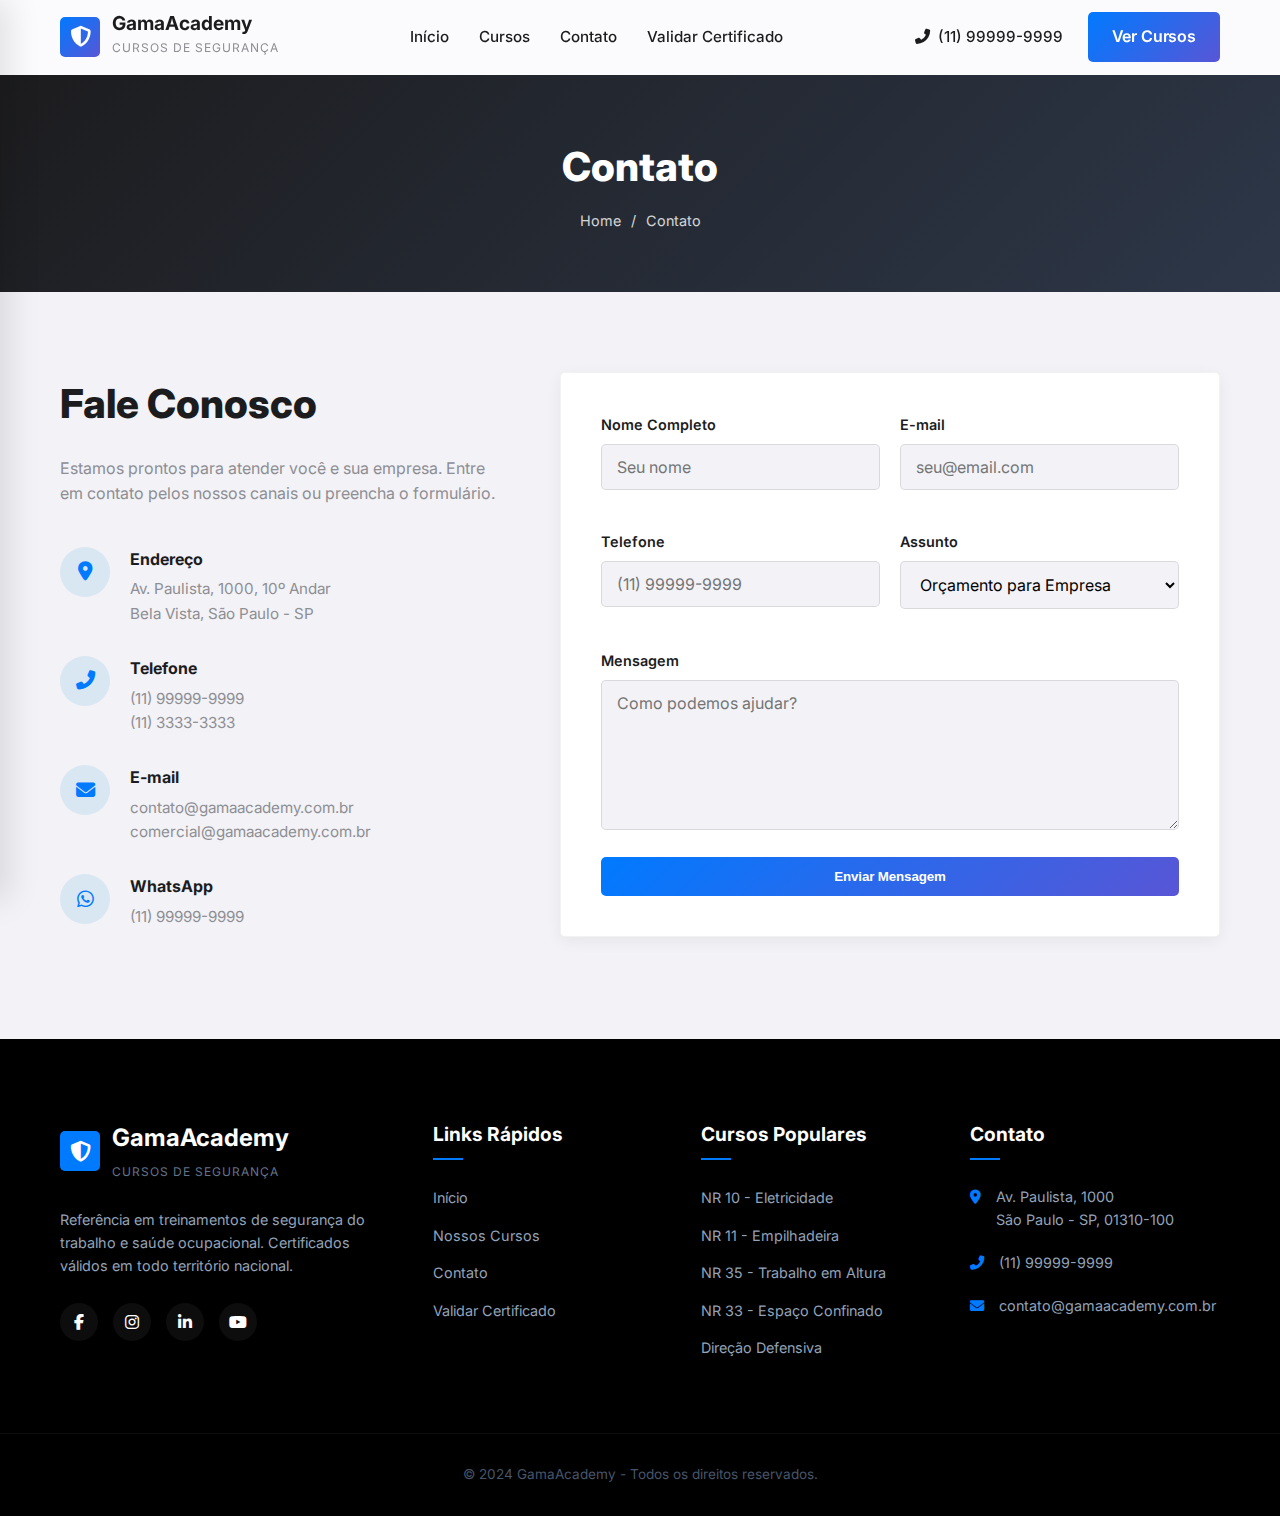
<file: contato.html>
<!DOCTYPE html>
<html lang="pt-BR">

<head>
    <meta charset="UTF-8">
    <meta name="viewport" content="width=device-width, initial-scale=1.0">
    <title>Contato - GamaAcademy</title>
    <link rel="stylesheet" href="style.css">
    <link rel="manifest" href="manifest.json">
    <meta name="theme-color" content="#0088cc">
    <link href="https://fonts.googleapis.com/css2?family=Inter:wght@400;500;600;700&display=swap" rel="stylesheet">
    <link rel="stylesheet" href="https://cdnjs.cloudflare.com/ajax/libs/font-awesome/6.4.0/css/all.min.css">
</head>

<body>
    <header class="header">
        <div class="container header-container">
            <div class="logo">
                <div class="logo-icon"><i class="fas fa-shield-alt"></i></div>
                <div class="logo-text">
                    <h1>GamaAcademy</h1>
                    <span>Cursos de Segurança</span>
                </div>
            </div>
            <nav class="nav">
                <ul>
                    <li><a href="index.html">Início</a></li>
                    <li><a href="cursos.html">Cursos</a></li>
                    <li><a href="contato.html">Contato</a></li>
                    <li><a href="validar.html">Validar Certificado</a></li>
                </ul>
            </nav>
            <div class="header-right">
                <div class="header-phone">
                    <i class="fas fa-phone-alt"></i> (11) 99999-9999
                </div>
                <a href="cursos.html" class="btn btn-primary">Ver Cursos</a>
            </div>
            <div class="menu-toggle" id="menuToggle">
                <i class="fas fa-bars"></i>
            </div>
        </div>
    </header>

    <div class="sidebar-overlay" id="sidebarOverlay"></div>
    <div class="sidebar" id="sidebar">
        <div class="logo">
            <div class="logo-icon"><i class="fas fa-shield-alt"></i></div>
            <div class="logo-text">
                <h1>GamaAcademy</h1>
                <span>Cursos de Segurança</span>
            </div>
        </div>
        <nav class="sidebar-nav">
            <ul>
                <li><a href="index.html">Início</a></li>
                <li><a href="cursos.html">Cursos</a></li>
                <li><a href="contato.html">Contato</a></li>
                <li><a href="validar.html">Validar Certificado</a></li>
            </ul>
        </nav>
        <div class="sidebar-footer">
            <a href="cursos.html" class="btn btn-primary" style="width: 100%;">Ver Cursos</a>
        </div>
    </div>

    <section class="page-hero">
        <div class="container">
            <h1>Contato</h1>
            <div class="breadcrumbs">
                <a href="index.html">Home</a>
                <span>/</span>
                <span>Contato</span>
            </div>
        </div>
    </section>

    <main class="page-section">
        <div class="container">
            <div class="contact-grid">
                <div class="contact-sidebar">
                    <div class="section-header" style="text-align: left; margin-bottom: 40px;">
                        <h2 class="section-title">Fale Conosco</h2>
                        <p class="section-desc">Estamos prontos para atender você e sua empresa. Entre em contato pelos
                            nossos canais ou preencha o formulário.</p>
                    </div>

                    <div class="contact-info-list">
                        <div class="contact-info-item">
                            <div class="contact-info-icon">
                                <i class="fas fa-map-marker-alt"></i>
                            </div>
                            <div class="contact-info-content">
                                <h4>Endereço</h4>
                                <p>Av. Paulista, 1000, 10º Andar<br>Bela Vista, São Paulo - SP</p>
                            </div>
                        </div>

                        <div class="contact-info-item">
                            <div class="contact-info-icon">
                                <i class="fas fa-phone-alt"></i>
                            </div>
                            <div class="contact-info-content">
                                <h4>Telefone</h4>
                                <p>(11) 99999-9999<br>(11) 3333-3333</p>
                            </div>
                        </div>

                        <div class="contact-info-item">
                            <div class="contact-info-icon">
                                <i class="fas fa-envelope"></i>
                            </div>
                            <div class="contact-info-content">
                                <h4>E-mail</h4>
                                <p>contato@gamaacademy.com.br<br>comercial@gamaacademy.com.br</p>
                            </div>
                        </div>

                        <div class="contact-info-item">
                            <div class="contact-info-icon">
                                <i class="fab fa-whatsapp"></i>
                            </div>
                            <div class="contact-info-content">
                                <h4>WhatsApp</h4>
                                <p>(11) 99999-9999</p>
                            </div>
                        </div>
                    </div>
                </div>

                <div class="contact-form-wrapper">
                    <div class="form-container">
                        <form action="#">
                            <div class="form-grid">
                                <div class="form-group">
                                    <label for="name">Nome Completo</label>
                                    <input type="text" id="name" class="form-control" placeholder="Seu nome" required>
                                </div>
                                <div class="form-group">
                                    <label for="email">E-mail</label>
                                    <input type="email" id="email" class="form-control" placeholder="seu@email.com"
                                        required>
                                </div>
                            </div>
                            <div class="form-grid">
                                <div class="form-group">
                                    <label for="phone">Telefone</label>
                                    <input type="tel" id="phone" class="form-control" placeholder="(11) 99999-9999">
                                </div>
                                <div class="form-group">
                                    <label for="subject">Assunto</label>
                                    <select id="subject" class="form-control">
                                        <option value="orcamento">Orçamento para Empresa</option>
                                        <option value="curso">Dúvida sobre Curso</option>
                                        <option value="certificado">Problemas com Certificado</option>
                                        <option value="outro">Outros Assuntos</option>
                                    </select>
                                </div>
                            </div>
                            <div class="form-group">
                                <label for="message">Mensagem</label>
                                <textarea id="message" class="form-control" placeholder="Como podemos ajudar?"
                                    required></textarea>
                            </div>
                            <button type="submit" class="btn btn-primary" style="width: 100%;">Enviar Mensagem</button>
                        </form>
                    </div>
                </div>
            </div>
        </div>
    </main>

    <footer class="footer">
        <div class="container footer-grid">
            <div class="footer-info">
                <div class="logo">
                    <div class="logo-icon white"><i class="fas fa-shield-alt"></i></div>
                    <div class="logo-text white">
                        <h2>GamaAcademy</h2>
                        <span>Cursos de Segurança</span>
                    </div>
                </div>
                <p>Referência em treinamentos de segurança do trabalho e saúde ocupacional. Certificados válidos em todo
                    território nacional.</p>
                <div class="social-links">
                    <a href="#"><i class="fab fa-facebook-f"></i></a>
                    <a href="#"><i class="fab fa-instagram"></i></a>
                    <a href="#"><i class="fab fa-linkedin-in"></i></a>
                    <a href="#"><i class="fab fa-youtube"></i></a>
                </div>
            </div>

            <div class="footer-nav">
                <h3>Links Rápidos</h3>
                <ul>
                    <li><a href="index.html">Início</a></li>
                    <li><a href="cursos.html">Nossos Cursos</a></li>
                    <li><a href="contato.html">Contato</a></li>
                    <li><a href="validar.html">Validar Certificado</a></li>
                </ul>
            </div>

            <div class="footer-nav">
                <h3>Cursos Populares</h3>
                <ul>
                    <li><a href="#">NR 10 - Eletricidade</a></li>
                    <li><a href="#">NR 11 - Empilhadeira</a></li>
                    <li><a href="#">NR 35 - Trabalho em Altura</a></li>
                    <li><a href="#">NR 33 - Espaço Confinado</a></li>
                    <li><a href="#">Direção Defensiva</a></li>
                </ul>
            </div>

            <div class="footer-contact">
                <h3>Contato</h3>
                <ul>
                    <li><i class="fas fa-map-marker-alt"></i> Av. Paulista, 1000<br>São Paulo - SP, 01310-100</li>
                    <li><i class="fas fa-phone-alt"></i> (11) 99999-9999</li>
                    <li><i class="fas fa-envelope"></i> contato@gamaacademy.com.br</li>
                </ul>
            </div>
        </div>
        <div class="footer-bottom">
            <div class="container">
                <p>&copy; 2024 GamaAcademy - Todos os direitos reservados.</p>
            </div>
        </div>
    </footer>
    <script>
        if ('serviceWorker' in navigator) {
            navigator.serviceWorker.register('sw.js')
                .then(reg => console.log('Service Worker registrado!', reg))
                .catch(err => console.log('Erro ao registrar Service Worker', err));
        }

        const menuToggle = document.getElementById('menuToggle');
        const sidebar = document.getElementById('sidebar');
        const sidebarOverlay = document.getElementById('sidebarOverlay');

        function toggleSidebar() {
            sidebar.classList.toggle('active');
            sidebarOverlay.classList.toggle('active');
        }

        menuToggle.addEventListener('click', toggleSidebar);
        sidebarOverlay.addEventListener('click', toggleSidebar);

        const sidebarLinks = document.querySelectorAll('.sidebar-nav a');
        sidebarLinks.forEach(link => {
            link.addEventListener('click', toggleSidebar);
        });
    </script>
</body>

</html>
</file>
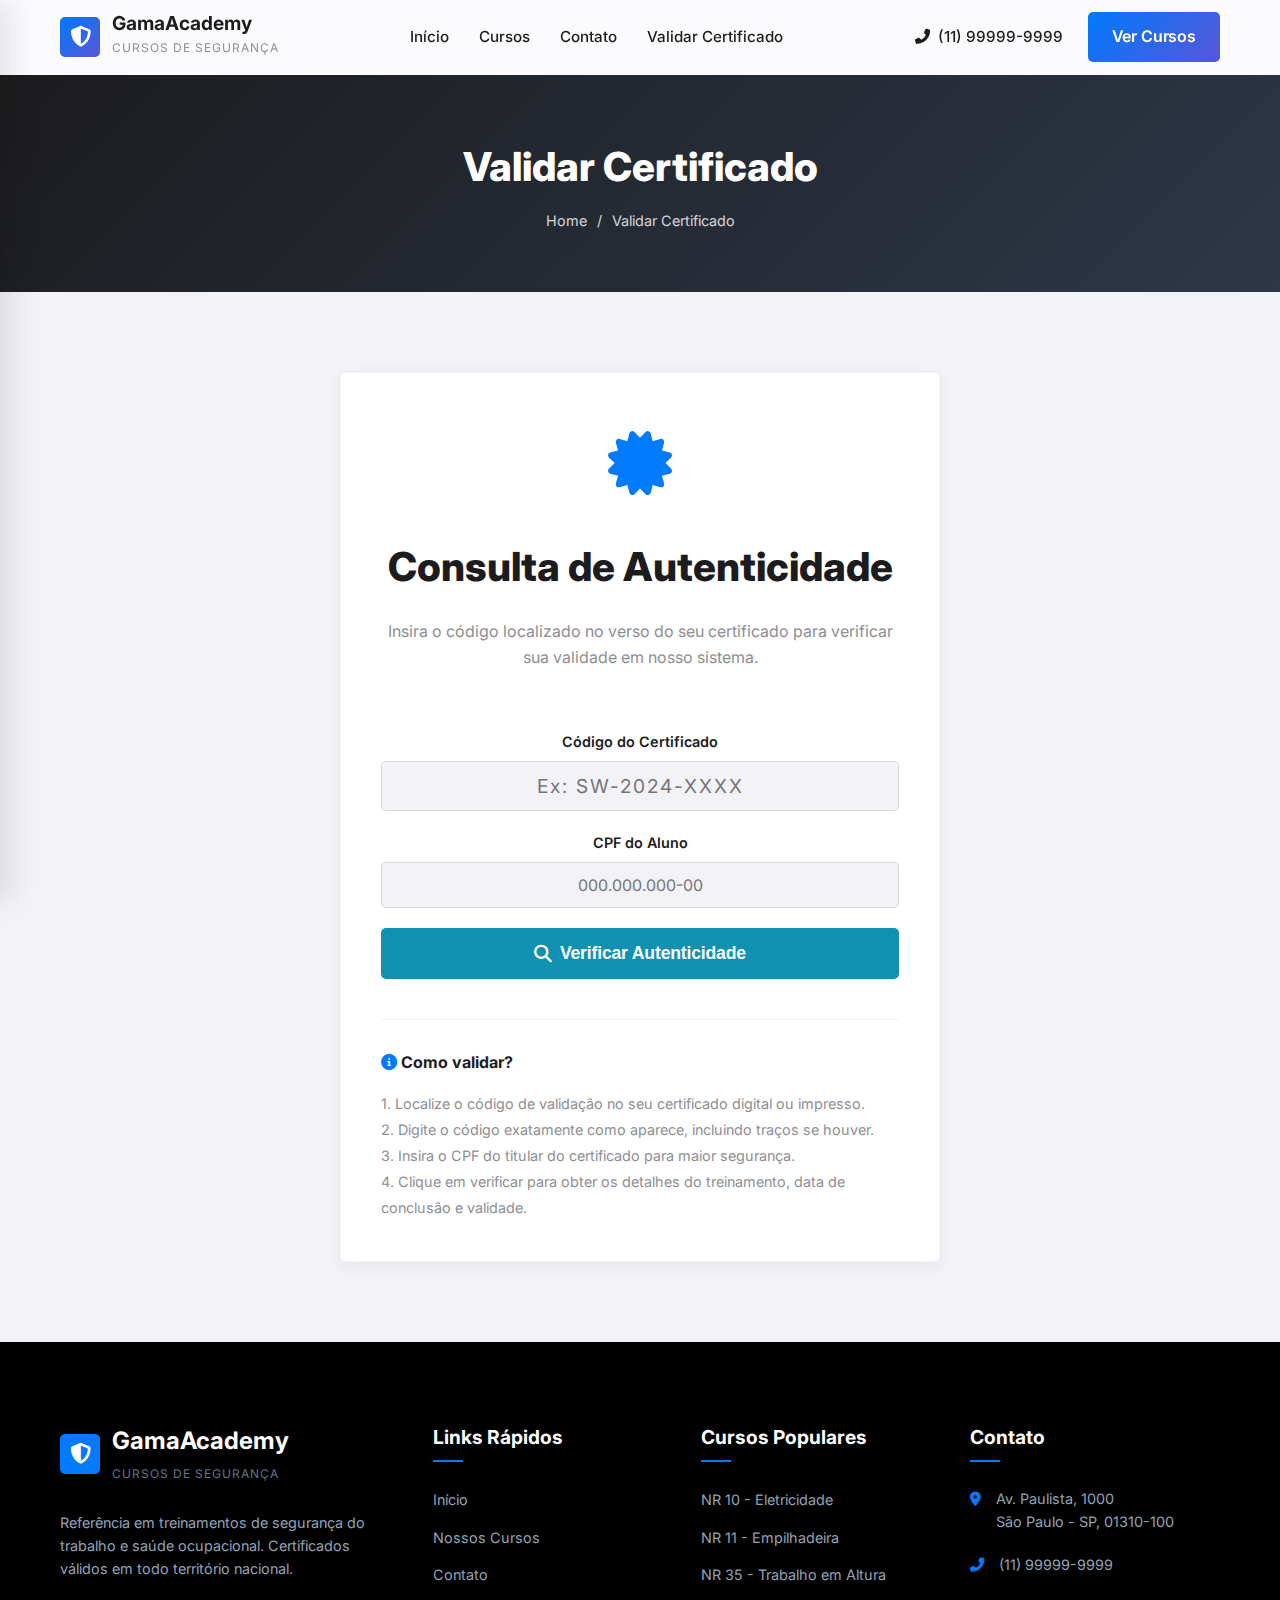
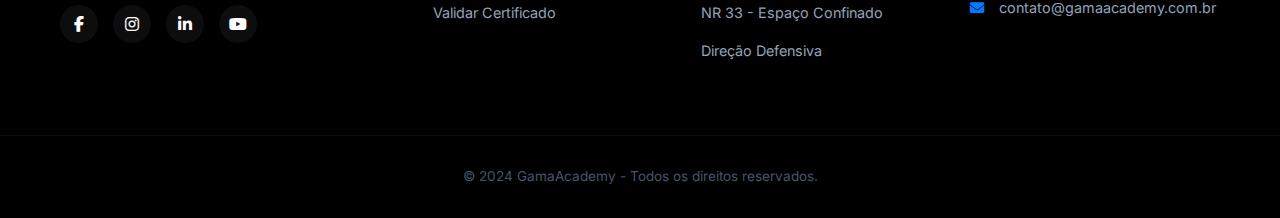
<file: validar.html>
<!DOCTYPE html>
<html lang="pt-BR">

<head>
    <meta charset="UTF-8">
    <meta name="viewport" content="width=device-width, initial-scale=1.0">
    <title>Validar Certificado - GamaAcademy</title>
    <link rel="stylesheet" href="style.css">
    <link rel="manifest" href="manifest.json">
    <meta name="theme-color" content="#0088cc">
    <link href="https://fonts.googleapis.com/css2?family=Inter:wght@400;500;600;700&display=swap" rel="stylesheet">
    <link rel="stylesheet" href="https://cdnjs.cloudflare.com/ajax/libs/font-awesome/6.4.0/css/all.min.css">
</head>

<body>
    <header class="header">
        <div class="container header-container">
            <div class="logo">
                <div class="logo-icon"><i class="fas fa-shield-alt"></i></div>
                <div class="logo-text">
                    <h1>GamaAcademy</h1>
                    <span>Cursos de Segurança</span>
                </div>
            </div>
            <nav class="nav">
                <ul>
                    <li><a href="index.html">Início</a></li>
                    <li><a href="cursos.html">Cursos</a></li>
                    <li><a href="contato.html">Contato</a></li>
                    <li><a href="validar.html">Validar Certificado</a></li>
                </ul>
            </nav>
            <div class="header-right">
                <div class="header-phone">
                    <i class="fas fa-phone-alt"></i> (11) 99999-9999
                </div>
                <a href="cursos.html" class="btn btn-primary">Ver Cursos</a>
            </div>
            <div class="menu-toggle" id="menuToggle">
                <i class="fas fa-bars"></i>
            </div>
        </div>
    </header>

    <div class="sidebar-overlay" id="sidebarOverlay"></div>
    <div class="sidebar" id="sidebar">
        <div class="logo">
            <div class="logo-icon"><i class="fas fa-shield-alt"></i></div>
            <div class="logo-text">
                <h1>GamaAcademy</h1>
                <span>Cursos de Segurança</span>
            </div>
        </div>
        <nav class="sidebar-nav">
            <ul>
                <li><a href="index.html">Início</a></li>
                <li><a href="cursos.html">Cursos</a></li>
                <li><a href="contato.html">Contato</a></li>
                <li><a href="validar.html">Validar Certificado</a></li>
            </ul>
        </nav>
        <div class="sidebar-footer">
            <a href="cursos.html" class="btn btn-primary" style="width: 100%;">Ver Cursos</a>
        </div>
    </div>

    <section class="page-hero">
        <div class="container">
            <h1>Validar Certificado</h1>
            <div class="breadcrumbs">
                <a href="index.html">Home</a>
                <span>/</span>
                <span>Validar Certificado</span>
            </div>
        </div>
    </section>

    <main class="page-section">
        <div class="container">
            <div class="form-container validation-card">
                <div class="validation-icon">
                    <i class="fas fa-certificate"></i>
                </div>
                <div class="section-header">
                    <h2 class="section-title">Consulta de Autenticidade</h2>
                    <p class="section-desc">Insira o código localizado no verso do seu certificado para verificar sua
                        validade em nosso sistema.</p>
                </div>

                <form action="#">
                    <div class="form-group">
                        <label for="cert-id">Código do Certificado</label>
                        <input type="text" id="cert-id" class="form-control" placeholder="Ex: SW-2024-XXXX"
                            style="text-align: center; font-size: 1.2rem; letter-spacing: 2px;" required>
                    </div>
                    <div class="form-group">
                        <label for="cpf">CPF do Aluno</label>
                        <input type="text" id="cpf" class="form-control" placeholder="000.000.000-00"
                            style="text-align: center;" required>
                    </div>
                    <button type="submit" class="btn btn-secondary"
                        style="width: 100%; padding: 15px; font-size: 1.1rem;">
                        <i class="fas fa-search"></i> Verificar Autenticidade
                    </button>
                </form>

                <div style="margin-top: 40px; padding-top: 30px; border-top: 1px solid #f1f5f9; text-align: left;">
                    <h4 style="margin-bottom: 15px;"><i class="fas fa-info-circle"
                            style="color: var(--primary-color);"></i> Como validar?</h4>
                    <p style="font-size: 0.9rem; color: var(--text-light); line-height: 1.8;">
                        1. Localize o código de validação no seu certificado digital ou impresso.<br>
                        2. Digite o código exatamente como aparece, incluindo traços se houver.<br>
                        3. Insira o CPF do titular do certificado para maior segurança.<br>
                        4. Clique em verificar para obter os detalhes do treinamento, data de conclusão e validade.
                    </p>
                </div>
            </div>
        </div>
    </main>

    <footer class="footer">
        <div class="container footer-grid">
            <div class="footer-info">
                <div class="logo">
                    <div class="logo-icon white"><i class="fas fa-shield-alt"></i></div>
                    <div class="logo-text white">
                        <h2>GamaAcademy</h2>
                        <span>Cursos de Segurança</span>
                    </div>
                </div>
                <p>Referência em treinamentos de segurança do trabalho e saúde ocupacional. Certificados válidos em todo
                    território nacional.</p>
                <div class="social-links">
                    <a href="#"><i class="fab fa-facebook-f"></i></a>
                    <a href="#"><i class="fab fa-instagram"></i></a>
                    <a href="#"><i class="fab fa-linkedin-in"></i></a>
                    <a href="#"><i class="fab fa-youtube"></i></a>
                </div>
            </div>

            <div class="footer-nav">
                <h3>Links Rápidos</h3>
                <ul>
                    <li><a href="index.html">Início</a></li>
                    <li><a href="cursos.html">Nossos Cursos</a></li>
                    <li><a href="contato.html">Contato</a></li>
                    <li><a href="validar.html">Validar Certificado</a></li>
                </ul>
            </div>

            <div class="footer-nav">
                <h3>Cursos Populares</h3>
                <ul>
                    <li><a href="#">NR 10 - Eletricidade</a></li>
                    <li><a href="#">NR 11 - Empilhadeira</a></li>
                    <li><a href="#">NR 35 - Trabalho em Altura</a></li>
                    <li><a href="#">NR 33 - Espaço Confinado</a></li>
                    <li><a href="#">Direção Defensiva</a></li>
                </ul>
            </div>

            <div class="footer-contact">
                <h3>Contato</h3>
                <ul>
                    <li><i class="fas fa-map-marker-alt"></i> Av. Paulista, 1000<br>São Paulo - SP, 01310-100</li>
                    <li><i class="fas fa-phone-alt"></i> (11) 99999-9999</li>
                    <li><i class="fas fa-envelope"></i> contato@gamaacademy.com.br</li>
                </ul>
            </div>
        </div>
        <div class="footer-bottom">
            <div class="container">
                <p>&copy; 2024 GamaAcademy - Todos os direitos reservados.</p>
            </div>
        </div>
    </footer>
    <script>
        if ('serviceWorker' in navigator) {
            navigator.serviceWorker.register('sw.js')
                .then(reg => console.log('Service Worker registrado!', reg))
                .catch(err => console.log('Erro ao registrar Service Worker', err));
        }

        const menuToggle = document.getElementById('menuToggle');
        const sidebar = document.getElementById('sidebar');
        const sidebarOverlay = document.getElementById('sidebarOverlay');

        function toggleSidebar() {
            sidebar.classList.toggle('active');
            sidebarOverlay.classList.toggle('active');
        }

        menuToggle.addEventListener('click', toggleSidebar);
        sidebarOverlay.addEventListener('click', toggleSidebar);

        const sidebarLinks = document.querySelectorAll('.sidebar-nav a');
        sidebarLinks.forEach(link => {
            link.addEventListener('click', toggleSidebar);
        });
    </script>
</body>

</html>
</file>
<file: style.css>
:root {
    --primary-color: #007AFF;
    --primary-alt: #0051D5;
    --secondary-color: #5856D6;
    --accent-color: #30B0C7;
    --text-color: #1C1C1E;
    --text-light: #8E8E93;
    --bg-light: #F2F2F7;
    --white: #ffffff;
    --danger: #FF3B30;
    --success: #34C759;
    --warning: #FF9500;
    --dark: #1C1C1E;
    --footer-bg: #000000;
    --card-shadow: 0 4px 16px rgba(0, 0, 0, 0.06);
    --border-radius: 5px;
    --transition: all 0.3s cubic-bezier(0.4, 0, 0.2, 1);
    --sidebar-width: 280px;
    --glass-bg: rgba(255, 255, 255, 0.7);
    --glass-border: rgba(255, 255, 255, 0.2);
}

* {
    margin: 0;
    padding: 0;
    box-sizing: border-box;
}

body {
    font-family: 'Inter', sans-serif;
    color: var(--text-color);
    line-height: 1.6;
    background-color: var(--bg-light);
    overflow-x: hidden;
}

a {
    text-decoration: none;
    color: inherit;
    transition: var(--transition);
}

ul {
    list-style: none;
}

img {
    max-width: 100%;
    display: block;
}

.container {
    max-width: 1200px;
    margin: 0 auto;
    padding: 0 20px;
}

.btn {
    display: inline-flex;
    align-items: center;
    justify-content: center;
    padding: 12px 24px;
    border-radius: var(--border-radius);
    font-weight: 600;
    cursor: pointer;
    transition: var(--transition);
    border: none;
    gap: 8px;
    letter-spacing: -0.01em;
}

.btn-primary {
    background: linear-gradient(135deg, var(--primary-color), var(--secondary-color));
    color: var(--white);
}

.btn-primary:hover {
    transform: translateY(-2px);
    box-shadow: 0 4px 15px rgba(0, 136, 204, 0.3);
}

.btn-secondary {
    background-color: #1091b2;
    color: var(--white);
}

.btn-secondary:hover {
    background-color: #0e7a96;
}

.btn-outline {
    background: var(--white);
    color: var(--text-light);
    border: 1px solid #e2e8f0;
}

.btn-outline:hover {
    border-color: var(--primary-color);
    color: var(--primary-color);
}

.btn-white {
    background: var(--white);
    color: #1091b2;
}

.btn-white:hover {
    transform: translateY(-2px);
}

.badge {
    background-color: rgba(0, 136, 204, 0.1);
    color: var(--primary-color);
    padding: 6px 12px;
    border-radius: var(--border-radius);
    font-size: 0.85rem;
    font-weight: 600;
    display: inline-flex;
    align-items: center;
    gap: 6px;
    margin-bottom: 20px;
}

/* Header */
.header {
    background: var(--glass-bg);
    backdrop-filter: blur(20px);
    -webkit-backdrop-filter: blur(20px);
    padding: 12px 0;
    position: sticky;
    top: 0;
    z-index: 1000;
    border-bottom: 1px solid var(--glass-border);
}

.header-container {
    display: flex;
    align-items: center;
    justify-content: space-between;
}

/* Mobile Menu Toggle */
.menu-toggle {
    display: none;
    font-size: 1.5rem;
    cursor: pointer;
    color: var(--primary-color);
    z-index: 1001;
}

.logo {
    display: flex;
    align-items: center;
    gap: 12px;
}

.logo-icon {
    width: 40px;
    height: 40px;
    background: linear-gradient(135deg, var(--primary-color), var(--secondary-color));
    border-radius: var(--border-radius);
    display: flex;
    align-items: center;
    justify-content: center;
    color: var(--white);
    font-size: 1.3rem;
}

.logo-text h1 {
    font-size: 1.2rem;
    font-weight: 700;
    line-height: 1;
}

.logo-text span {
    font-size: 0.75rem;
    color: var(--text-light);
    text-transform: uppercase;
    letter-spacing: 1px;
}

.nav ul {
    display: flex;
    gap: 30px;
}

.nav a {
    font-weight: 500;
    font-size: 0.95rem;
    color: var(--text-color);
}

.nav a:hover {
    color: var(--primary-color);
}

.header-right {
    display: flex;
    align-items: center;
    gap: 25px;
}

.header-phone {
    font-weight: 500;
    font-size: 0.95rem;
    display: flex;
    align-items: center;
    gap: 8px;
}

/* Hero */
.hero {
    padding: 100px 0;
    background: radial-gradient(circle at 70% 30%, rgba(0, 122, 255, 0.08), transparent),
        radial-gradient(circle at 30% 70%, rgba(88, 86, 214, 0.08), transparent);
    position: relative;
    overflow: hidden;
}

.hero-container {
    display: grid;
    grid-template-columns: 1.2fr 1fr;
    gap: 60px;
    align-items: center;
}

.hero-title {
    font-size: 3.5rem;
    font-weight: 800;
    line-height: 1.1;
    margin-bottom: 25px;
}

.hero-title span {
    color: var(--primary-color);
}

.hero-description {
    font-size: 1.1rem;
    color: var(--text-light);
    margin-bottom: 35px;
    max-width: 550px;
}

.hero-actions {
    display: flex;
    gap: 20px;
    margin-bottom: 50px;
}

.hero-stats {
    display: flex;
    gap: 40px;
}

.stat-item {
    display: flex;
    align-items: center;
    gap: 12px;
}

.stat-item i {
    font-size: 1.5rem;
    color: var(--primary-color);
}

.stat-info h3 {
    font-size: 1.4rem;
    font-weight: 700;
}

.stat-info p {
    font-size: 0.85rem;
    color: var(--text-light);
}

.hero-image-wrapper {
    position: relative;
}

.course-mini-card {
    background: var(--white);
    border-radius: var(--border-radius);
    overflow: hidden;
    box-shadow: 0 20px 40px rgba(0, 0, 0, 0.1);
    max-width: 380px;
    margin-left: auto;
}

.mini-card-header {
    position: relative;
    height: 200px;
}

.mini-card-header img {
    width: 100%;
    height: 100%;
    object-fit: cover;
}

.badge-mini {
    position: absolute;
    top: 15px;
    left: 15px;
    background: #ff9800;
    color: var(--white);
    padding: 4px 10px;
    border-radius: var(--border-radius);
    font-size: 0.7rem;
    font-weight: 700;
}

.play-btn {
    position: absolute;
    top: 50%;
    left: 50%;
    transform: translate(-50%, -50%);
    width: 50px;
    height: 50px;
    background: rgba(255, 255, 255, 0.2);
    backdrop-filter: blur(5px);
    border-radius: 50%;
    display: flex;
    align-items: center;
    justify-content: center;
    color: var(--white);
    font-size: 1.2rem;
    border: 1px solid rgba(255, 255, 255, 0.3);
}

.mini-card-body {
    padding: 20px;
}

.mini-card-body h3 {
    font-size: 1.1rem;
    margin-bottom: 10px;
}

.mini-card-body p {
    font-size: 0.9rem;
    color: var(--text-light);
    margin-bottom: 15px;
}

.mini-card-footer {
    display: flex;
    justify-content: space-between;
    align-items: center;
    padding-top: 15px;
    border-top: 1px solid #f1f5f9;
}

.price {
    display: flex;
    flex-direction: column;
}

.old-price {
    font-size: 0.8rem;
    text-decoration: line-through;
    color: var(--text-light);
}

.new-price {
    font-size: 1.2rem;
    font-weight: 700;
    color: var(--primary-color);
}

.btn-link {
    font-weight: 600;
    color: var(--primary-color);
    display: flex;
    align-items: center;
    gap: 5px;
    font-size: 0.9rem;
}

/* Courses Section */
.courses {
    padding: 100px 0;
    background-color: var(--white);
}

.section-header {
    text-align: center;
    max-width: 700px;
    margin: 0 auto 60px;
}

.section-badge {
    background: #e0f2f1;
    color: #00897b;
    padding: 6px 16px;
    border-radius: var(--border-radius);
    font-size: 0.8rem;
    font-weight: 700;
    text-transform: uppercase;
    margin-bottom: 15px;
    display: inline-block;
}

.section-title {
    font-size: 2.5rem;
    font-weight: 800;
    margin-bottom: 20px;
}

.section-desc {
    color: var(--text-light);
}

.courses-grid {
    display: grid;
    grid-template-columns: repeat(3, 1fr);
    gap: 30px;
    margin-bottom: 50px;
}

.course-card {
    background: var(--white);
    border-radius: var(--border-radius);
    overflow: hidden;
    box-shadow: var(--card-shadow);
    transition: var(--transition);
    border: 1px solid rgba(0, 0, 0, 0.05);
}

.course-card:hover {
    transform: translateY(-10px);
    box-shadow: 0 20px 40px rgba(0, 0, 0, 0.08);
}

.course-image {
    position: relative;
    height: 200px;
}

.course-image img {
    width: 100%;
    height: 100%;
    object-fit: cover;
}

.course-badge {
    position: absolute;
    top: 15px;
    left: 15px;
    background: #e3f2fd;
    color: #1976d2;
    padding: 4px 10px;
    border-radius: var(--border-radius);
    font-size: 0.75rem;
    font-weight: 700;
}

.course-badge.yellow {
    background: #fff3e0;
    color: #f57c00;
}

.course-label {
    position: absolute;
    bottom: 20px;
    left: 20px;
    color: var(--white);
    font-weight: 800;
    font-size: 1.5rem;
    text-shadow: 0 2px 4px rgba(0, 0, 0, 0.5);
}

.course-content {
    padding: 25px;
}

.course-content h3 {
    font-size: 1.2rem;
    margin-bottom: 10px;
    height: 3em;
    display: -webkit-box;
    -webkit-line-clamp: 2;
    line-clamp: 2;
    -webkit-box-orient: vertical;
    overflow: hidden;
}

.course-content p {
    font-size: 0.95rem;
    color: var(--text-light);
    margin-bottom: 20px;
}

.course-meta {
    display: flex;
    gap: 20px;
    margin-bottom: 20px;
    font-size: 0.9rem;
    color: var(--text-light);
}

.course-meta i {
    color: #ffb400;
}

.course-footer {
    display: flex;
    justify-content: space-between;
    align-items: center;
    padding-top: 20px;
    border-top: 1px solid #f1f5f9;
}

.courses-cta {
    text-align: center;
}

/* Why Us Section */
.why-us {
    padding: 100px 0;
    background-color: var(--bg-light);
}

.why-us-container {
    display: grid;
    grid-template-columns: 1fr 1fr;
    gap: 80px;
    align-items: center;
}

.section-badge-left {
    color: var(--accent-color);
    font-weight: 700;
    font-size: 0.85rem;
    letter-spacing: 1px;
    margin-bottom: 15px;
    display: block;
}

.section-title-left {
    font-size: 2.5rem;
    font-weight: 800;
    margin-bottom: 25px;
}

.section-desc-left {
    color: var(--text-light);
    margin-bottom: 40px;
}

.features-grid {
    display: grid;
    grid-template-columns: repeat(2, 1fr);
    gap: 30px;
}

.feature-item {
    display: flex;
    gap: 15px;
}

.feature-icon {
    width: 45px;
    height: 45px;
    background: #e0f7fa;
    color: var(--accent-color);
    border-radius: var(--border-radius);
    display: flex;
    align-items: center;
    justify-content: center;
    font-size: 1.2rem;
    flex-shrink: 0;
}

.feature-info h4 {
    font-size: 1rem;
    margin-bottom: 8px;
}

.feature-info p {
    font-size: 0.85rem;
    color: var(--text-light);
}

.why-us-mosaic {
    position: relative;
}

.mosaic-grid {
    display: grid;
    grid-template-columns: 1fr 1fr;
    gap: 20px;
}

.mosaic-grid img {
    border-radius: var(--border-radius);
    height: 180px;
    width: 100%;
    object-fit: cover;
}

.img-1 {
    grid-row: span 2;
    height: 380px !important;
}

.mosaic-stat {
    margin-top: 20px;
    background: var(--white);
    padding: 20px;
    border-radius: var(--border-radius);
    box-shadow: 0 10px 25px rgba(0, 0, 0, 0.08);
    display: flex;
    align-items: center;
    gap: 15px;
    width: fit-content;
}

.mosaic-stat i {
    font-size: 2rem;
    color: var(--accent-color);
    background: #e0f7fa;
    width: 50px;
    height: 50px;
    display: flex;
    align-items: center;
    justify-content: center;
    border-radius: 50%;
}

.mosaic-stat h3 {
    font-size: 1.5rem;
    line-height: 1;
}

.mosaic-stat p {
    font-size: 0.8rem;
    color: var(--text-light);
}

/* CTA Banner */
.cta-banner {
    padding: 60px 0;
    margin-top: 40px;
}

.cta-card {
    background: linear-gradient(135deg, #009688, #00796b);
    background-image: url('https://images.unsplash.com/photo-1541888946425-d81bb19240f5?auto=format&fit=crop&w=1200&q=20');
    background-blend-mode: overlay;
    background-size: cover;
    background-position: center;
    border-radius: var(--border-radius);
    padding: 60px;
    text-align: center;
    color: var(--white);
    border: 1px solid rgba(255, 255, 255, 0.1);
}

.cta-card h2 {
    font-size: 2.5rem;
    margin-bottom: 20px;
}

.cta-card p {
    margin-bottom: 35px;
    max-width: 600px;
    margin-left: auto;
    margin-right: auto;
    opacity: 0.9;
}

.cta-actions {
    display: flex;
    justify-content: center;
    align-items: center;
    gap: 30px;
}

.btn-whatsapp {
    display: flex;
    align-items: center;
    gap: 8px;
    padding: 12px 24px;
    background: rgba(52, 199, 89, 0.15);
    backdrop-filter: blur(10px);
    -webkit-backdrop-filter: blur(10px);
    border-radius: var(--border-radius);
    border: 1px solid rgba(52, 199, 89, 0.3);
    color: var(--white);
    font-weight: 600;
}

/* Footer */
.footer {
    background: var(--footer-bg);
    color: var(--white);
    padding: 80px 0 0;
}

.footer-grid {
    display: grid;
    grid-template-columns: 1.5fr 1fr 1fr 1.2fr;
    gap: 60px;
    padding-bottom: 60px;
}

.footer h3 {
    font-size: 1.2rem;
    margin-bottom: 25px;
    position: relative;
    padding-bottom: 10px;
}

.footer h3::after {
    content: '';
    position: absolute;
    bottom: 0;
    left: 0;
    width: 30px;
    height: 2px;
    background: var(--primary-color);
}

.footer-info p {
    color: #94a3b8;
    margin: 25px 0;
    font-size: 0.9rem;
}

.logo-icon.white {
    background: var(--primary-color);
}

.logo-text.white h2 {
    color: var(--white);
}

.logo-text.white span {
    color: #64748b;
}

.social-links {
    display: flex;
    gap: 15px;
}

.social-links a {
    width: 38px;
    height: 38px;
    background: rgba(255, 255, 255, 0.05);
    border-radius: 50%;
    display: flex;
    align-items: center;
    justify-content: center;
    font-size: 1rem;
}

.social-links a:hover {
    background: var(--primary-color);
}

.footer-nav ul li {
    margin-bottom: 12px;
}

.footer-nav a {
    color: #94a3b8;
    font-size: 0.9rem;
}

.footer-nav a:hover {
    color: var(--white);
    padding-left: 5px;
}

.footer-contact ul li {
    display: flex;
    gap: 15px;
    margin-bottom: 20px;
    color: #94a3b8;
    font-size: 0.9rem;
}

.footer-contact i {
    color: var(--primary-color);
    margin-top: 5px;
}

.footer-bottom {
    border-top: 1px solid rgba(255, 255, 255, 0.05);
    padding: 30px 0;
    text-align: center;
    color: #475569;
    font-size: 0.85rem;
}

/* Responsive */
@media (max-width: 1050px) {
    .nav {
        display: none;
    }

    .header-right {
        display: none;
    }

    .menu-toggle {
        display: block;
        order: 1;
    }

    .logo {
        order: 2;
    }

    .hero-container,
    .why-us-container {
        grid-template-columns: 1fr;
        text-align: center;
    }

    .hero-content {
        display: flex;
        flex-direction: column;
        align-items: center;
    }

    .hero-actions {
        justify-content: center;
    }

    .hero-stats {
        justify-content: center;
        flex-wrap: wrap;
    }

    .hero-image-wrapper {
        display: flex;
        justify-content: center;
        margin-top: 40px;
    }

    .courses-grid {
        grid-template-columns: repeat(2, 1fr);
    }

    .footer-grid {
        grid-template-columns: repeat(2, 1fr);
    }
}

/* Sidebar Mobile */
.sidebar {
    position: fixed;
    top: 0;
    left: 0;
    width: var(--sidebar-width);
    height: 100vh;
    background: var(--white);
    z-index: 2000;
    box-shadow: 10px 0 30px rgba(0, 0, 0, 0.1);
    transform: translateX(-100%);
    transition: transform 0.5s cubic-bezier(0.16, 1, 0.3, 1);
    padding: 40px 25px;
    display: flex;
    flex-direction: column;
    gap: 30px;
}

.sidebar.active {
    transform: translateX(0);
}

.sidebar-overlay {
    position: fixed;
    top: 0;
    left: 0;
    width: 100vw;
    height: 100vh;
    background: rgba(0, 0, 0, 0.5);
    backdrop-filter: blur(4px);
    z-index: 1999;
    opacity: 0;
    visibility: hidden;
    transition: opacity 0.4s ease, visibility 0.4s ease;
}

.sidebar-overlay.active {
    opacity: 1;
    visibility: visible;
}

.sidebar-nav ul {
    display: flex;
    flex-direction: column;
    gap: 20px;
}

.sidebar-nav a {
    font-size: 1.1rem;
    font-weight: 600;
    color: var(--text-color);
    display: block;
}

.sidebar-nav a:hover {
    color: var(--primary-color);
}

.sidebar-footer {
    margin-top: auto;
    padding-top: 20px;
    border-top: 1px solid #f1f5f9;
}

@media (max-width: 768px) {
    .courses-grid {
        grid-template-columns: 1fr;
    }

    .hero-title {
        font-size: 2.2rem;
    }

    .hero-description {
        font-size: 1rem;
    }

    .hero-actions {
        flex-direction: column;
        width: 100%;
    }

    .hero-actions .btn {
        width: 100%;
    }

    .cta-card {
        padding: 40px 20px;
    }

    .cta-card h2 {
        font-size: 1.8rem;
    }

    .cta-actions {
        flex-direction: column;
        gap: 15px;
    }

    .footer-grid {
        grid-template-columns: 1fr;
        gap: 40px;
    }

    .why-us-container {
        gap: 40px;
    }

    .mosaic-grid {
        grid-template-columns: 1fr;
    }

    .img-1 {
        height: 300px !important;
        grid-row: auto;
    }
}

/* Sub-pages Styles */
.page-hero {
    padding: 60px 0;
    background: linear-gradient(135deg, var(--dark), #2d3748);
    color: var(--white);
    text-align: center;
}

.page-hero h1 {
    font-size: 2.5rem;
    font-weight: 800;
    margin-bottom: 10px;
}

.breadcrumbs {
    display: flex;
    justify-content: center;
    gap: 10px;
    font-size: 0.9rem;
    opacity: 0.8;
}

.breadcrumbs a:hover {
    text-decoration: underline;
}

.page-section {
    padding: 80px 0;
}

/* Forms Styling */
.form-container {
    background: var(--white);
    padding: 40px;
    border-radius: var(--border-radius);
    box-shadow: var(--card-shadow);
    max-width: 800px;
    margin: 0 auto;
    border: 1px solid rgba(0, 0, 0, 0.05);
}

.form-grid {
    display: grid;
    grid-template-columns: 1fr 1fr;
    gap: 20px;
    margin-bottom: 20px;
}

.form-group {
    margin-bottom: 20px;
}

.form-group label {
    display: block;
    font-weight: 600;
    margin-bottom: 8px;
    font-size: 0.9rem;
}

.form-control {
    width: 100%;
    padding: 12px 15px;
    border: 1px solid rgba(0, 0, 0, 0.1);
    border-radius: var(--border-radius);
    font-family: inherit;
    font-size: 1rem;
    transition: var(--transition);
    background: #F2F2F7;
}

.form-control:focus {
    outline: none;
    border-color: var(--primary-color);
    box-shadow: 0 0 0 3px rgba(0, 136, 204, 0.1);
}

textarea.form-control {
    min-height: 150px;
    resize: vertical;
}

/* Contact Specific */
.contact-grid {
    display: grid;
    grid-template-columns: 1fr 1.5fr;
    gap: 60px;
}

.contact-info-item {
    display: flex;
    gap: 20px;
    margin-bottom: 30px;
}

.contact-info-icon {
    width: 50px;
    height: 50px;
    background: rgba(0, 136, 204, 0.1);
    color: var(--primary-color);
    border-radius: 50%;
    display: flex;
    align-items: center;
    justify-content: center;
    font-size: 1.2rem;
    flex-shrink: 0;
}

.contact-info-content h4 {
    margin-bottom: 5px;
}

.contact-info-content p {
    color: var(--text-light);
    font-size: 0.95rem;
}

/* Validation Specific */
.validation-card {
    text-align: center;
    max-width: 600px;
}

.validation-icon {
    font-size: 4rem;
    color: var(--primary-color);
    margin-bottom: 20px;
}

/* Responsive Sub-pages */
@media (max-width: 768px) {

    .form-grid,
    .contact-grid {
        grid-template-columns: 1fr;
    }

    .contact-grid {
        gap: 40px;
    }
}
</file>
